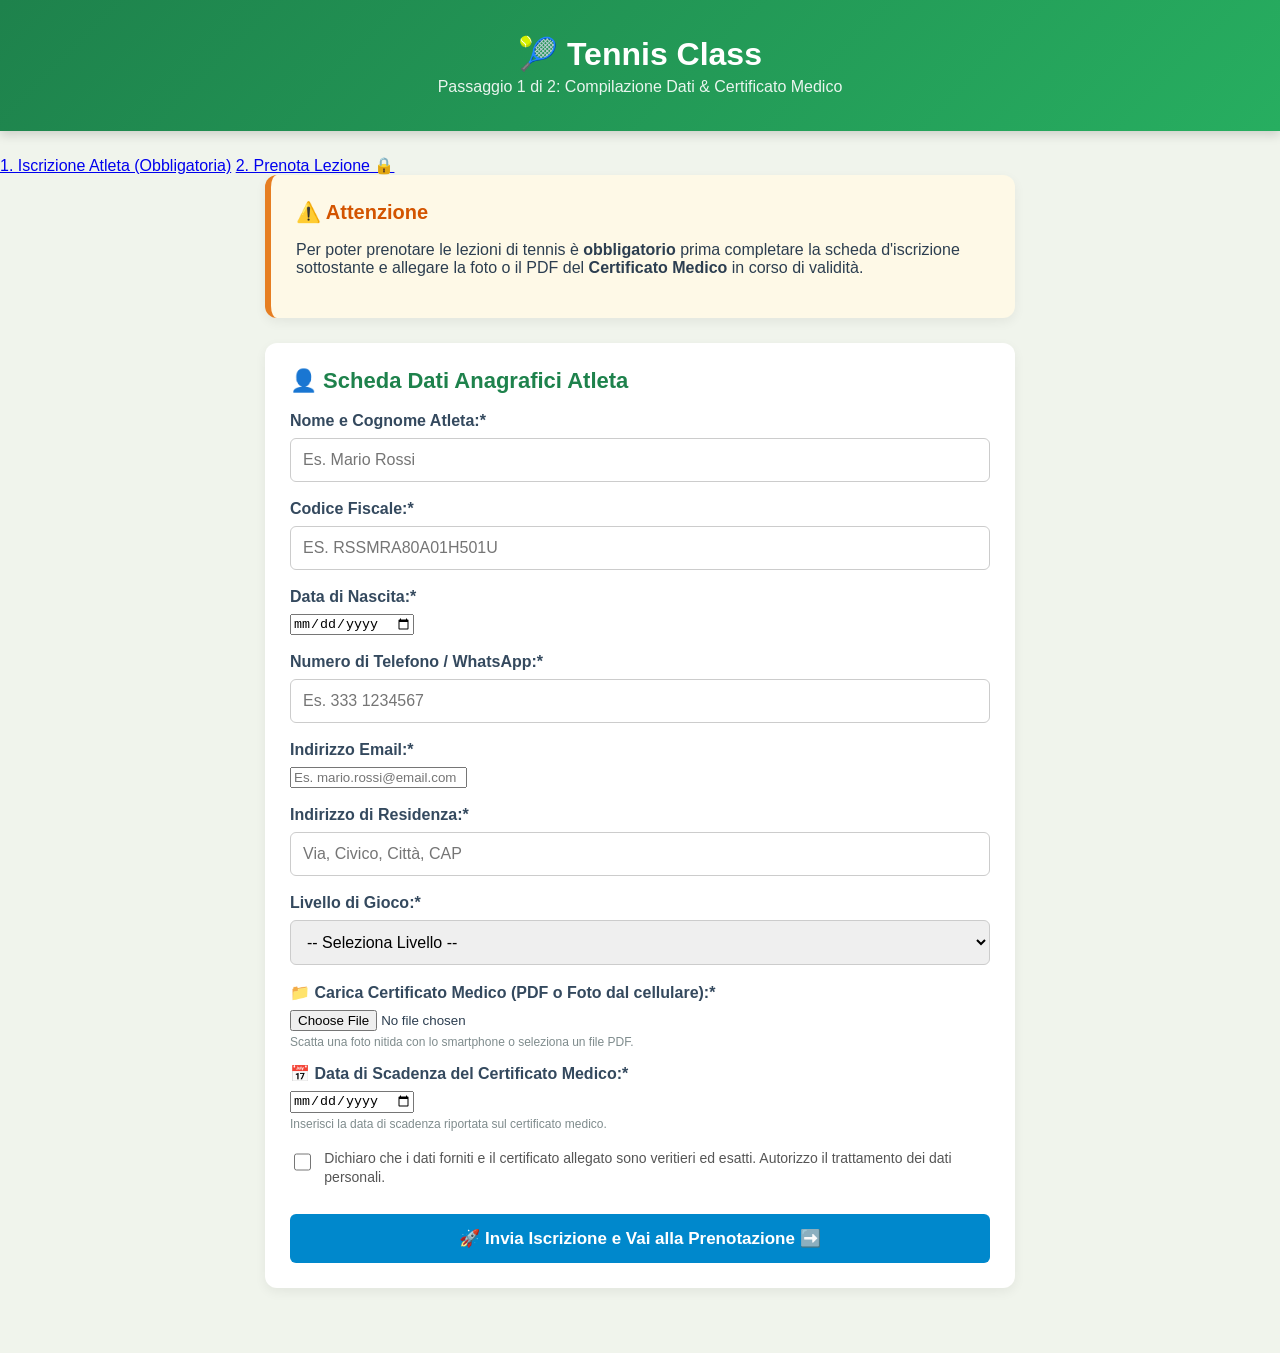
<file: index.html>
<!DOCTYPE html>
<html lang="it">
<head>
    <meta charset="UTF-8">
    <meta name="viewport" content="width=device-width, initial-scale=1.0">
    <title>Tennis Class - Passaggio 1: Iscrizione Atleta 🎾</title>
    <link rel="stylesheet" href="style.css">
</head>
<body>

    <!-- Intestazione -->
    <header class="header-club">
        <h1>🎾 Tennis Class</h1>
        <p>Passaggio 1 di 2: Compilazione Dati & Certificato Medico</p>
    </header>

    <!-- Navbar con stato di avanzamento -->
    <nav class="navbar">
        <a href="index.html" class="active">1. Iscrizione Atleta (Obbligatoria)</a>
        <a href="#" class="disabled-link" title="Completa prima l'iscrizione">2. Prenota Lezione 🔒</a>
    </nav>

    <div class="container">

        <!-- Sezione Regole e Requisiti -->
        <section class="card alert-card">
            <h2>⚠️ Attenzione</h2>
            <p>Per poter prenotare le lezioni di tennis è <strong>obbligatorio</strong> prima completare la scheda d'iscrizione sottostante e allegare la foto o il PDF del <strong>Certificato Medico</strong> in corso di validità.</p>
        </section>

        <!-- Modulo Iscrizione Atleta -->
        <section class="card form-card">
            <h2>👤 Scheda Dati Anagrafici Atleta</h2>
            <form id="formIscrizione">
                
                <div class="form-group">
                    <label for="nomeAtleta">Nome e Cognome Atleta:*</label>
                    <input type="text" id="nomeAtleta" required placeholder="Es. Mario Rossi">
                </div>

                <div class="form-row">
                    <div class="form-group col">
                        <label for="codiceFiscale">Codice Fiscale:*</label>
                        <input type="text" id="codiceFiscale" required placeholder="Es. RSSMRA80A01H501U" style="text-transform: uppercase;">
                    </div>
                    <div class="form-group col">
                        <label for="dataNascita">Data di Nascita:*</label>
                        <input type="date" id="dataNascita" required>
                    </div>
                </div>

                <div class="form-row">
                    <div class="form-group col">
                        <label for="telefono">Numero di Telefono / WhatsApp:*</label>
                        <input type="tel" id="telefono" required placeholder="Es. 333 1234567">
                    </div>
                    <div class="form-group col">
                        <label for="email">Indirizzo Email:*</label>
                        <input type="email" id="email" required placeholder="Es. mario.rossi@email.com">
                    </div>
                </div>

                <div class="form-group">
                    <label for="indirizzo">Indirizzo di Residenza:*</label>
                    <input type="text" id="indirizzo" required placeholder="Via, Civico, Città, CAP">
                </div>

                <div class="form-group">
                    <label for="livelloTennis">Livello di Gioco:*</label>
                    <select id="livelloTennis" required>
                        <option value="">-- Seleziona Livello --</option>
                        <option value="Principiante Assoluto">Principiante Assoluto</option>
                        <option value="Intermedio">Intermedio</option>
                        <option value="Avanzato / Agonista">Avanzato / Agonista</option>
                    </select>
                </div>

                <!-- Caricamento Certificato Medico e Data di Scadenza -->
                <div class="form-group upload-box">
                    <label for="certificatoMedico">📁 Carica Certificato Medico (PDF o Foto dal cellulare):*</label>
                    <input type="file" id="certificatoMedico" accept="image/*,application/pdf" capture="environment" required>
                    <small>Scatta una foto nitida con lo smartphone o seleziona un file PDF.</small>
                    <div id="filePreview" class="file-preview"></div>

                    <div style="margin-top: 15px;">
                        <label for="scadenzaCertificato">📅 Data di Scadenza del Certificato Medico:*</label>
                        <input type="date" id="scadenzaCertificato" required>
                        <small>Inserisci la data di scadenza riportata sul certificato medico.</small>
                    </div>
                </div>

                <div class="form-group checkbox-group">
                    <input type="checkbox" id="consensoPrivacy" required>
                    <label for="consensoPrivacy">Dichiaro che i dati forniti e il certificato allegato sono veritieri ed esatti. Autorizzo il trattamento dei dati personali.</label>
                </div>

                <button type="submit" class="btn-telegram">🚀 Invia Iscrizione e Vai alla Prenotazione ➡️</button>
            </form>

            <div id="alertMessaggio" class="messaggio" style="display: none;">
                ✅ Iscrizione inviata con successo! Reindirizzamento alla pagina prenotazioni in corso...
            </div>
        </section>

    </div>

    <script src="script.js"></script>
</body>
</html>
</file>
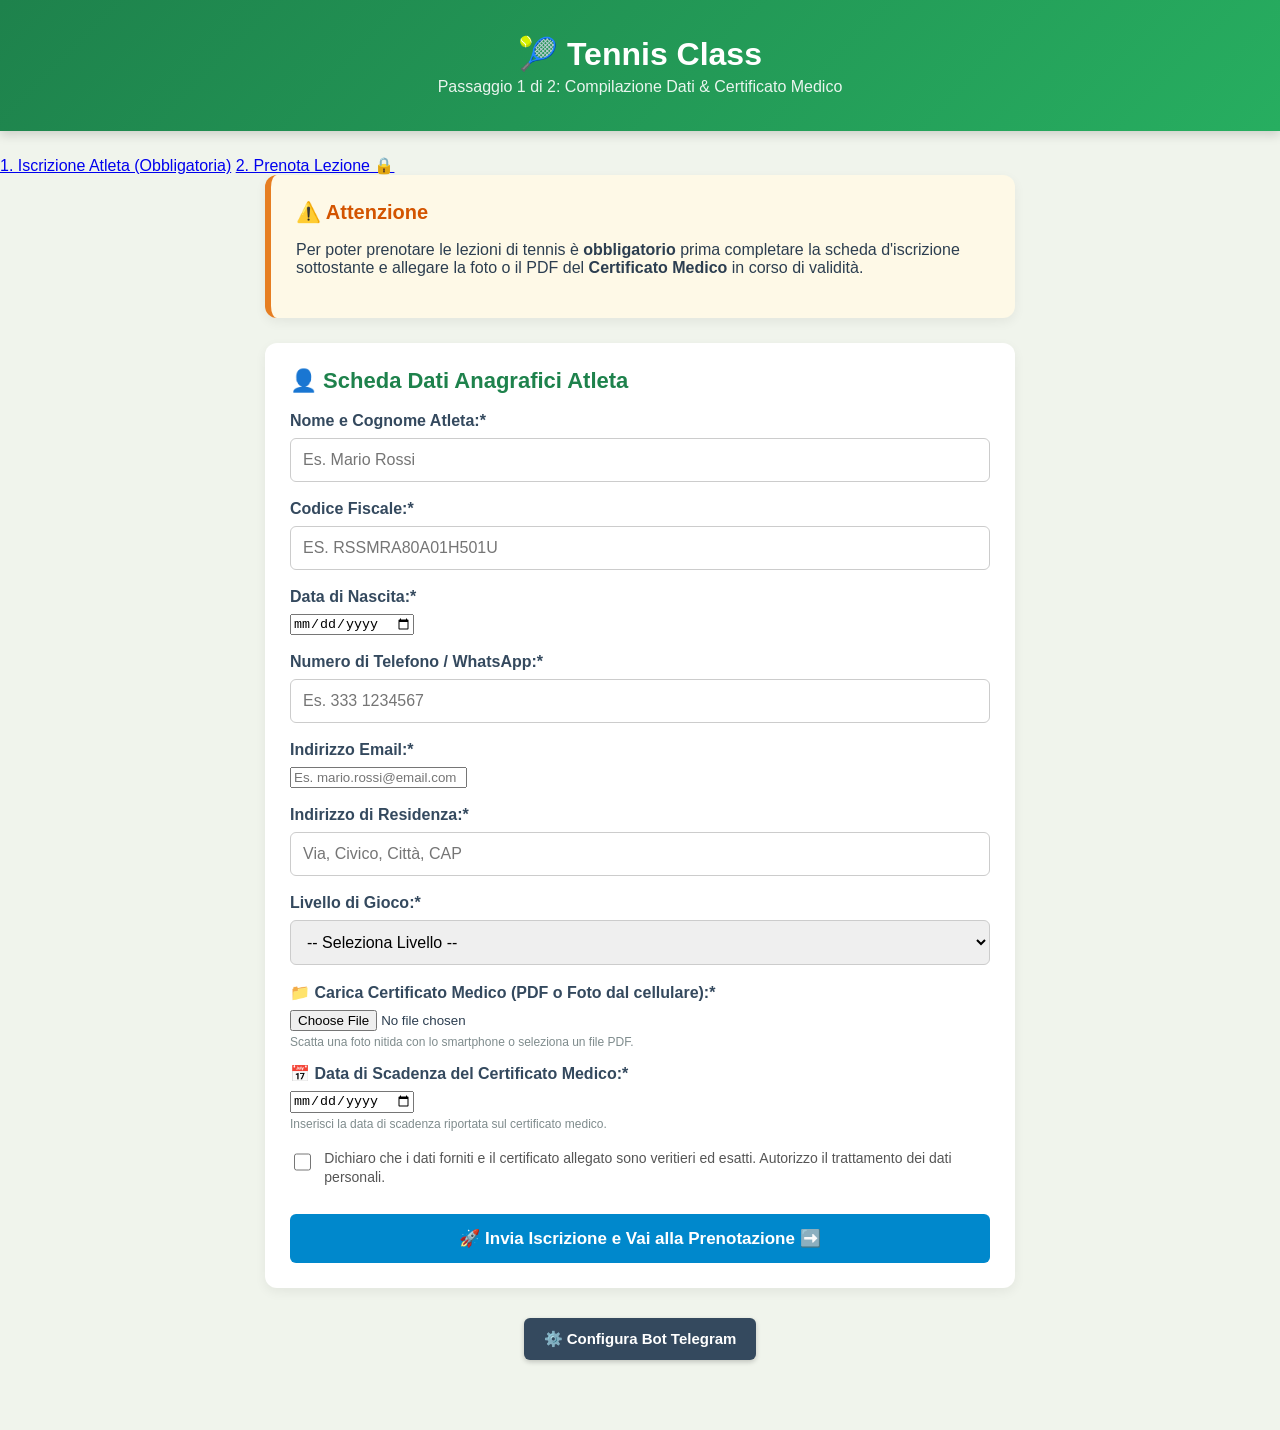
<file: PrenotazioniLezionidiTennis-main/index.html>
<!DOCTYPE html>
<html lang="it">
<head>
    <meta charset="UTF-8">
    <meta name="viewport" content="width=device-width, initial-scale=1.0">
    <title>Tennis Class - Passaggio 1: Iscrizione Atleta 🎾</title>
    <link rel="stylesheet" href="style.css">
</head>
<body>

    <!-- Intestazione -->
    <header class="header-club">
        <h1>🎾 Tennis Class</h1>
        <p>Passaggio 1 di 2: Compilazione Dati & Certificato Medico</p>
    </header>

    <!-- Navbar con stato di avanzamento -->
    <nav class="navbar">
        <a href="index.html" class="active">1. Iscrizione Atleta (Obbligatoria)</a>
        <a href="#" class="disabled-link" title="Completa prima l'iscrizione">2. Prenota Lezione 🔒</a>
    </nav>

    <div class="container">

        <!-- Sezione Regole e Requisiti -->
        <section class="card alert-card">
            <h2>⚠️ Attenzione</h2>
            <p>Per poter prenotare le lezioni di tennis è <strong>obbligatorio</strong> prima completare la scheda d'iscrizione sottostante e allegare la foto o il PDF del <strong>Certificato Medico</strong> in corso di validità.</p>
        </section>

        <!-- Modulo Iscrizione Atleta -->
        <section class="card form-card">
            <h2>👤 Scheda Dati Anagrafici Atleta</h2>
            <form id="formIscrizione">
                
                <div class="form-group">
                    <label for="nomeAtleta">Nome e Cognome Atleta:*</label>
                    <input type="text" id="nomeAtleta" required placeholder="Es. Mario Rossi">
                </div>

                <div class="form-row">
                    <div class="form-group col">
                        <label for="codiceFiscale">Codice Fiscale:*</label>
                        <input type="text" id="codiceFiscale" required placeholder="Es. RSSMRA80A01H501U" style="text-transform: uppercase;">
                    </div>
                    <div class="form-group col">
                        <label for="dataNascita">Data di Nascita:*</label>
                        <input type="date" id="dataNascita" required>
                    </div>
                </div>

                <div class="form-row">
                    <div class="form-group col">
                        <label for="telefono">Numero di Telefono / WhatsApp:*</label>
                        <input type="tel" id="telefono" required placeholder="Es. 333 1234567">
                    </div>
                    <div class="form-group col">
                        <label for="email">Indirizzo Email:*</label>
                        <input type="email" id="email" required placeholder="Es. mario.rossi@email.com">
                    </div>
                </div>

                <div class="form-group">
                    <label for="indirizzo">Indirizzo di Residenza:*</label>
                    <input type="text" id="indirizzo" required placeholder="Via, Civico, Città, CAP">
                </div>

                <div class="form-group">
                    <label for="livelloTennis">Livello di Gioco:*</label>
                    <select id="livelloTennis" required>
                        <option value="">-- Seleziona Livello --</option>
                        <option value="Principiante Assoluto">Principiante Assoluto</option>
                        <option value="Intermedio">Intermedio</option>
                        <option value="Avanzato / Agonista">Avanzato / Agonista</option>
                    </select>
                </div>

                <!-- Caricamento Certificato Medico e Data di Scadenza -->
                <div class="form-group upload-box">
                    <label for="certificatoMedico">📁 Carica Certificato Medico (PDF o Foto dal cellulare):*</label>
                    <input type="file" id="certificatoMedico" accept="image/*,application/pdf" capture="environment" required>
                    <small>Scatta una foto nitida con lo smartphone o seleziona un file PDF.</small>
                    <div id="filePreview" class="file-preview"></div>

                    <div style="margin-top: 15px;">
                        <label for="scadenzaCertificato">📅 Data di Scadenza del Certificato Medico:*</label>
                        <input type="date" id="scadenzaCertificato" required>
                        <small>Inserisci la data di scadenza riportata sul certificato medico.</small>
                    </div>
                </div>

                <div class="form-group checkbox-group">
                    <input type="checkbox" id="consensoPrivacy" required>
                    <label for="consensoPrivacy">Dichiaro che i dati forniti e il certificato allegato sono veritieri ed esatti. Autorizzo il trattamento dei dati personali.</label>
                </div>

                <button type="submit" class="btn-telegram">🚀 Invia Iscrizione e Vai alla Prenotazione ➡️</button>
            </form>

            <div id="alertMessaggio" class="messaggio" style="display: none;">
                ✅ Iscrizione inviata con successo! Reindirizzamento alla pagina prenotazioni in corso...
            </div>
        </section>

        <!-- Pulsante di Configurazione Bot (Visibile e pronto in fondo alla pagina) -->
        <div style="text-align: center; margin: 30px 0;">
            <button onclick="configuraBotSicuro()" style="background-color: #34495e; color: white; border: none; padding: 12px 20px; font-size: 15px; border-radius: 6px; cursor: pointer; font-weight: bold; box-shadow: 0 2px 5px rgba(0,0,0,0.2);">
                ⚙️ Configura Bot Telegram
            </button>
        </div>

    </div>

    <script src="script.js"></script>
</body>
</html>
</file>
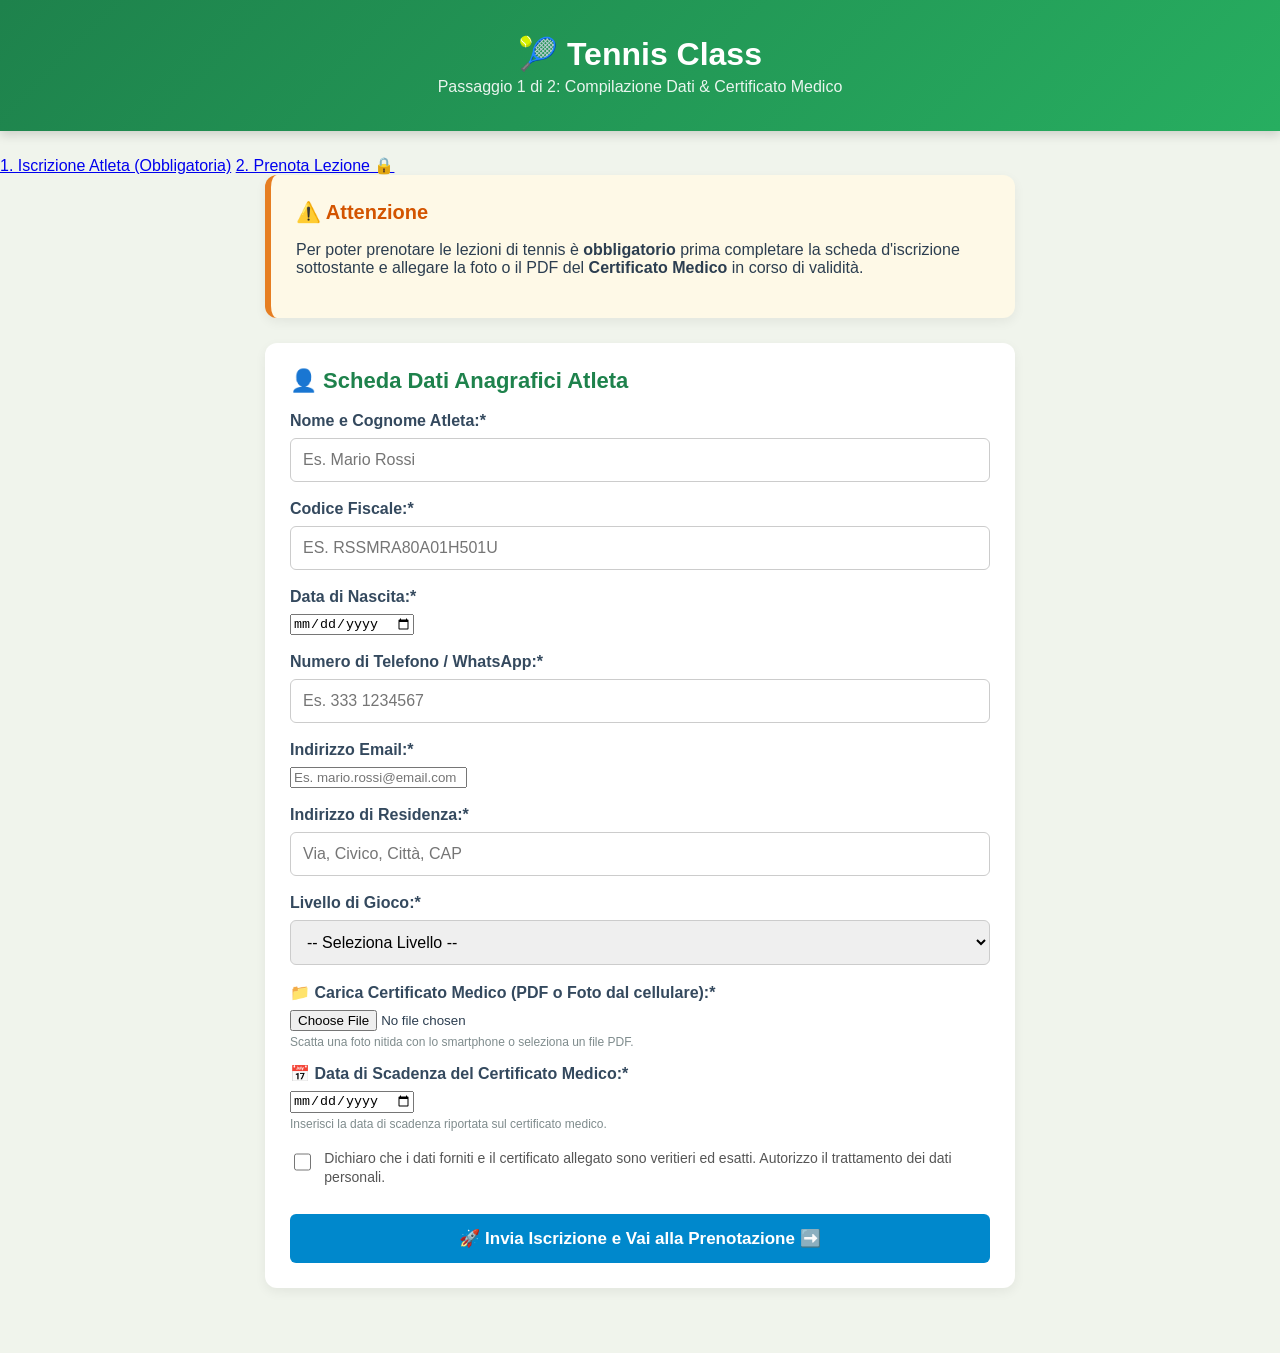
<file: prenota.html>
<!DOCTYPE html>
<html lang="it">
<head>
    <meta charset="UTF-8">
    <meta name="viewport" content="width=device-width, initial-scale=1.0">
    <title>Tennis Class - Passaggio 2: Prenota Lezione 🎾</title>
    <link rel="stylesheet" href="style.css">
</head>
<body>

    <!-- Intestazione -->
    <header class="header-club">
        <h1>🎾 Tennis Class</h1>
        <p>Passaggio 2 di 2: Prenotazione Lezione di Tennis</p>
    </header>

    <!-- Navbar -->
    <nav class="navbar">
        <a href="index.html">1. Modifica Iscrizione</a>
        <a href="prenota.html" class="active">2. Prenota Lezione</a>
    </nav>

    <div class="container">

        <!-- Banner Benvenuto Atleta -->
        <section class="card alert-card" id="bannerBenvenuto">
            <h2>👋 Benvenuto!</h2>
            <p id="testoAtletaConfermato">Iscrizione confermata. Ora puoi scegliere la data e l'ora per la tua lezione.</p>
        </section>

        <!-- Sezione Tariffe e Regola Pagamento -->
        <section class="card info-card">
            <h2>💶 Tariffe & Condizioni di Pagamento</h2>
            <div class="tariffe-grid">
                <div class="tariffa-item">
                    <h3>Lezione Singola</h3>
                    <p class="prezzo">30€ / ora</p>
                    <span>1 Giocatore con Maestro</span>
                </div>
                <div class="tariffa-item">
                    <h3>Lezione di Gruppo</h3>
                    <p class="prezzo">15€ a persona / ora</p>
                    <span>Specifica i nomi del gruppo</span>
                </div>
            </div>

            <!-- Avviso Pagamento -->
            <div class="regola-pagamento-box">
                💳 <strong>Modalità di Pagamento:</strong> Il pagamento delle lezioni deve essere effettuato <strong>in campo direttamente al maestro prima dell'inizio della lezione</strong> (in contanti, Satispay o POS).
            </div>
        </section>

        <!-- Modulo di Prenotazione Semplificato -->
        <section class="card form-card">
            <h2>📅 Richiedi la tua Lezione</h2>
            <form id="formPrenotazione">
                
                <div class="form-group">
                    <label for="tipoLezione">Tipo di Lezione:</label>
                    <select id="tipoLezione" required>
                        <option value="Singola">Lezione Singola (30€)</option>
                        <option value="Gruppo">Lezione di Gruppo (15€ / persona)</option>
                    </select>
                </div>

                <!-- Campo dinamico per i partecipanti del gruppo -->
                <div class="form-group" id="gruppoPartecipanti" style="display: none;">
                    <label for="partecipanti">Nomi degli altri Partecipanti del Gruppo:</label>
                    <input type="text" id="partecipanti" placeholder="Es. Luca Bianchi, Marco Verdi">
                    <small>Inserisci i nomi separati da virgola</small>
                </div>

                <!-- Solamente Data e Ora (Senza selezione campo) -->
                <div class="form-group">
                    <label for="dataOrarioDesiderato">Giorno e Orario Desiderato:*</label>
                    <input type="text" id="dataOrarioDesiderato" required placeholder="Es. Giovedì 15 Maggio alle ore 17:30">
                    <small>Scrivi liberamente la data e l'orario in cui vorresti giocare.</small>
                </div>

                <!-- Spunta Obbligatoria Disdetta -->
                <div class="form-group checkbox-group">
                    <input type="checkbox" id="confermaDisdetta" required>
                    <label for="confermaDisdetta">Accetto la regola della disdetta/spostamento entro almeno 3 giorni prima dell'orario stabilito.</label>
                </div>

                <!-- Spunta Obbligatoria Pagamento -->
                <div class="form-group checkbox-group">
                    <input type="checkbox" id="confermaPagamento" required>
                    <label for="confermaPagamento">Accetto di effettuare il pagamento direttamente al maestro prima dell'inizio della lezione.</label>
                </div>

                <button type="submit" class="btn-telegram">✈️ Invia Richiesta Prenotazione</button>
            </form>

            <div id="alertMessaggio" class="messaggio" style="display: none;">
                ✅ Richiesta inviata con successo al Tennis Club! Ti invieremo una conferma a breve.
            </div>
        </section>

        <!-- Sezione Storico Prenotazioni -->
        <section class="card lista-prenotazioni">
            <h3>📋 Le tue prenotazioni inviate:</h3>
            <div id="contenitoreLista">Nessuna prenotazione attiva.</div>
        </section>

    </div>

    <script src="script.js"></script>
</body>
</html>
</file>
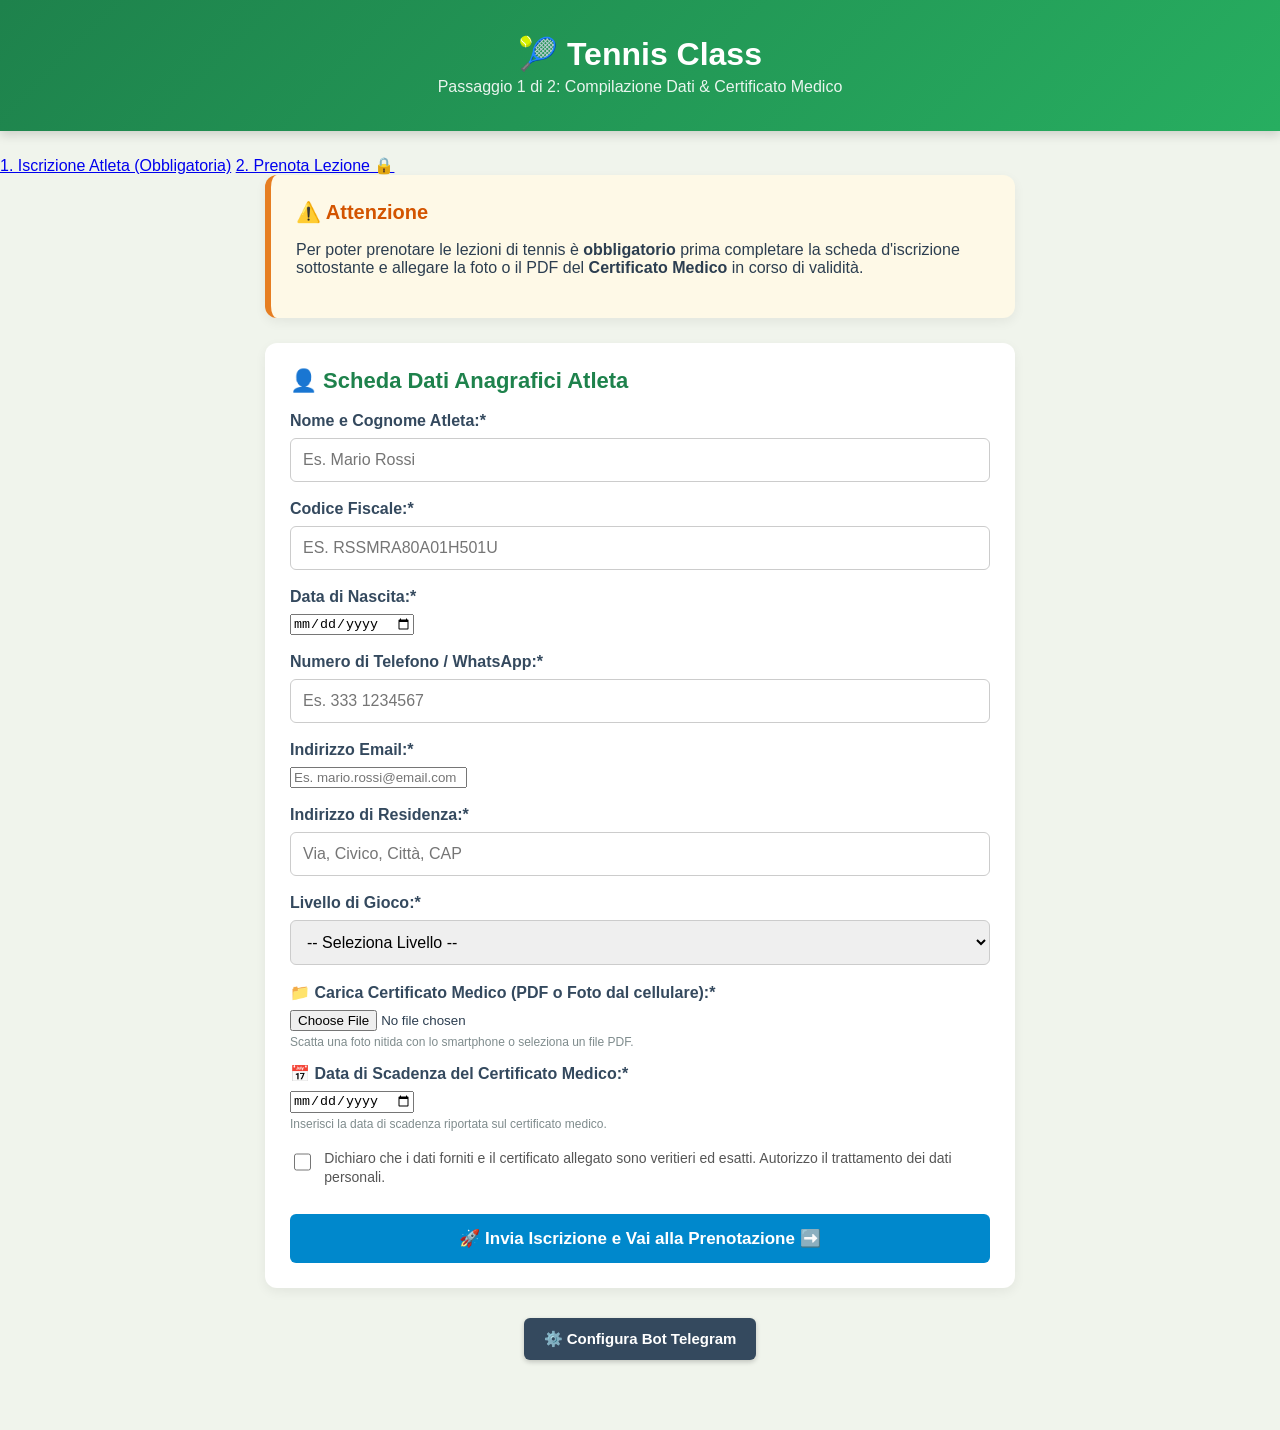
<file: PrenotazioniLezionidiTennis-main/prenota.html>
<!DOCTYPE html>
<html lang="it">
<head>
    <meta charset="UTF-8">
    <meta name="viewport" content="width=device-width, initial-scale=1.0">
    <title>Tennis Class - Passaggio 2: Prenota Lezione 🎾</title>
    <link rel="stylesheet" href="style.css">
</head>
<body>

    <!-- Intestazione -->
    <header class="header-club">
        <h1>🎾 Tennis Class</h1>
        <p>Passaggio 2 di 2: Prenotazione Lezione di Tennis</p>
    </header>

    <!-- Navbar -->
    <nav class="navbar">
        <a href="index.html">1. Modifica Iscrizione</a>
        <a href="prenota.html" class="active">2. Prenota Lezione</a>
    </nav>

    <div class="container">

        <!-- Banner Benvenuto Atleta -->
        <section class="card alert-card" id="bannerBenvenuto">
            <h2>👋 Benvenuto!</h2>
            <p id="testoAtletaConfermato">Iscrizione confermata. Ora puoi scegliere la data e l'ora per la tua lezione.</p>
        </section>

        <!-- Sezione Tariffe e Regola Pagamento -->
        <section class="card info-card">
            <h2>💶 Tariffe & Condizioni di Pagamento</h2>
            <div class="tariffe-grid">
                <div class="tariffa-item">
                    <h3>Lezione Singola</h3>
                    <p class="prezzo">30€ / ora</p>
                    <span>1 Giocatore con Maestro</span>
                </div>
                <div class="tariffa-item">
                    <h3>Lezione di Gruppo</h3>
                    <p class="prezzo">15€ a persona / ora</p>
                    <span>Specifica i nomi del gruppo</span>
                </div>
            </div>

            <!-- Avviso Pagamento -->
            <div class="regola-pagamento-box" style="margin-top: 15px; padding: 12px 15px; background-color: #eef9ff; border-left: 4px solid #3498db; border-radius: 6px; font-size: 0.95rem; color: #2c3e50;">
                💳 <strong>Modalità di Pagamento:</strong> Il pagamento delle lezioni deve essere effettuato <strong>in campo direttamente al maestro prima dell'inizio della lezione</strong> (in contanti, Satispay o POS).
            </div>
        </section>

        <!-- Modulo di Prenotazione Semplificato -->
        <section class="card form-card">
            <h2>📅 Richiedi la tua Lezione</h2>
            <form id="formPrenotazione">
                
                <div class="form-group">
                    <label for="tipoLezione">Tipo di Lezione:</label>
                    <select id="tipoLezione" required>
                        <option value="Singola">Lezione Singola (30€)</option>
                        <option value="Gruppo">Lezione di Gruppo (15€ / persona)</option>
                    </select>
                </div>

                <!-- Campo dinamico per i partecipanti del gruppo -->
                <div class="form-group" id="gruppoPartecipanti" style="display: none;">
                    <label for="partecipanti">Nomi degli altri Partecipanti del Gruppo:</label>
                    <input type="text" id="partecipanti" placeholder="Es. Luca Bianchi, Marco Verdi">
                    <small>Inserisci i nomi separati da virgola</small>
                </div>

                <!-- Solamente Data e Ora (Senza selezione campo) -->
                <div class="form-group">
                    <label for="dataOrarioDesiderato">Giorno e Orario Desiderato:*</label>
                    <input type="text" id="dataOrarioDesiderato" required placeholder="Es. Giovedì 15 Maggio alle ore 17:30">
                    <small>Scrivi liberamente la data e l'orario in cui vorresti giocare.</small>
                </div>

                <!-- Spunta Obbligatoria Disdetta -->
                <div class="form-group checkbox-group">
                    <input type="checkbox" id="confermaDisdetta" required>
                    <label for="confermaDisdetta">Accetto la regola della disdetta/spostamento entro almeno 3 giorni prima dell'orario stabilito.</label>
                </div>

                <!-- Spunta Obbligatoria Pagamento -->
                <div class="form-group checkbox-group">
                    <input type="checkbox" id="confermaPagamento" required>
                    <label for="confermaPagamento">Accetto di effettuare il pagamento direttamente al maestro prima dell'inizio della lezione.</label>
                </div>

                <button type="submit" class="btn-telegram">✈️ Invia Richiesta Prenotazione</button>
            </form>

            <div id="alertMessaggio" class="messaggio" style="display: none;">
                ✅ Richiesta inviata con successo al Tennis Club! Ti invieremo una conferma a breve.
            </div>
        </section>

        <!-- Sezione Storico Prenotazioni -->
        <section class="card lista-prenotazioni">
            <h3>📋 Le tue prenotazioni inviate:</h3>
            <div id="contenitoreLista">Nessuna prenotazione attiva.</div>
        </section>

        <!-- Pulsante di Configurazione Bot (Visibile e pronto in fondo alla pagina) -->
        <div style="text-align: center; margin: 30px 0;">
            <button onclick="configuraBotSicuro()" style="background-color: #34495e; color: white; border: none; padding: 12px 20px; font-size: 15px; border-radius: 6px; cursor: pointer; font-weight: bold; box-shadow: 0 2px 5px rgba(0,0,0,0.2);">
                ⚙️ Configura Bot Telegram
            </button>
        </div>

    </div>

    <script src="script.js"></script>
</body>
</html>
</file>
<file: style.css>
body {
font-family: 'Segoe UI', Tahoma, Geneva, Verdana, sans-serif;
background-color: #f0f4ec;
margin: 0;
padding: 0 0 40px 0;
color: #2c3e50;
}

.header-club {
background: linear-gradient(135deg, #1e824c, #27ae60);
color: white;
text-align: center;
padding: 35px 20px;
margin-bottom: 25px;
box-shadow: 0 4px 10px rgba(0,0,0,0.15);
}

.header-club h1 {
margin: 0;
font-size: 32px;
}

.header-club p {
margin: 5px 0 0 0;
opacity: 0.9;
}

.container {
max-width: 750px;
margin: 0 auto;
padding: 0 15px;
}

.card {
background: white;
padding: 25px;
border-radius: 12px;
box-shadow: 0 4px 12px rgba(0,0,0,0.06);
margin-bottom: 25px;
}

.alert-card {
border-left: 6px solid #e67e22;
background-color: #fef9e7;
}

.alert-card h2 {
color: #d35400;
margin-top: 0;
font-size: 20px;
}

.alert-card ul {
margin: 0;
padding-left: 20px;
line-height: 1.6;
}

.info-card h2, .form-card h2 {
margin-top: 0;
color: #1e824c;
font-size: 22px;
}

.tariffe-grid {
display: flex;
gap: 15px;
}

.tariffa-item {
flex: 1;
background: #f4f9f5;
padding: 15px;
border-radius: 8px;
border: 1px solid #d4edda;
text-align: center;
}

.tariffa-item h3 {
margin: 0 0 5px 0;
color: #27ae60;
}

.tariffa-item .prezzo {
font-size: 18px;
margin: 0 0 5px 0;
font-weight: bold;
color: #2c3e50;
}

.tariffa-item span {
font-size: 13px;
color: #7f8c8d;
}

.form-group {
margin-bottom: 18px;
}

.form-group small {
display: block;
margin-top: 4px;
color: #7f8c8d;
font-size: 12px;
}

label {
display: block;
margin-bottom: 8px;
font-weight: bold;
color: #34495e;
}

input[type="text"], input[type="tel"], select {
width: 100%;
padding: 12px;
border: 1px solid #ccc;
border-radius: 6px;
box-sizing: border-box;
font-size: 16px;
}

.checkbox-group {
display: flex;
align-items: flex-start;
gap: 10px;
}

.checkbox-group input {
margin-top: 4px;
width: 18px;
height: 18px;
}

.checkbox-group label {
font-weight: normal;
font-size: 14px;
color: #555;
line-height: 1.4;
}

.btn-telegram {
background-color: #0088cc;
color: white;
border: none;
padding: 14px 20px;
font-size: 17px;
border-radius: 6px;
cursor: pointer;
width: 100%;
font-weight: bold;
transition: background 0.2s;
}

.btn-telegram:hover {
background-color: #006699;
}

.messaggio {
margin-top: 15px;
padding: 12px;
background-color: #d4edda;
color: #155724;
border: 1px solid #c3e6cb;
border-radius: 6px;
text-align: center;
font-weight: bold;
}

.lista-prenotazioni h3 {
margin-top: 0;
}

.item-prenotazione {
background: #fdfefe;
padding: 12px 15px;
margin-bottom: 10px;
border-radius: 6px;
border-left: 5px solid #0088cc;
display: flex;
justify-content: space-between;
align-items: center;
border: 1px solid #eee;
}

.btn-cancella {
background-color: #e74c3c;
color: white;
border: none;
padding: 6px 12px;
border-radius: 4px;
cursor: pointer;
font-size: 12px;
width: auto;
}

.btn-cancella:hover {
background-color: #c0392b;
}

@media (max-width: 600px) {
.tariffe-grid {
flex-direction: column;
}
.navbar a.disabled-link {
    color: #a0a0a0;
    cursor: not-allowed;
    opacity: 0.6;
    pointer-events: none;
}

.regola-pagamento-box {
    margin-top: 15px;
    padding: 12px 15px;
    background-color: #eef9ff;
    border-left: 4px solid #3498db;
    border-radius: 6px;
    font-size: 0.95rem;
    color: #2c3e50;
</file>
<file: PrenotazioniLezionidiTennis-main/style.css>
body {
font-family: 'Segoe UI', Tahoma, Geneva, Verdana, sans-serif;
background-color: #f0f4ec;
margin: 0;
padding: 0 0 40px 0;
color: #2c3e50;
}

.header-club {
background: linear-gradient(135deg, #1e824c, #27ae60);
color: white;
text-align: center;
padding: 35px 20px;
margin-bottom: 25px;
box-shadow: 0 4px 10px rgba(0,0,0,0.15);
}

.header-club h1 {
margin: 0;
font-size: 32px;
}

.header-club p {
margin: 5px 0 0 0;
opacity: 0.9;
}

.container {
max-width: 750px;
margin: 0 auto;
padding: 0 15px;
}

.card {
background: white;
padding: 25px;
border-radius: 12px;
box-shadow: 0 4px 12px rgba(0,0,0,0.06);
margin-bottom: 25px;
}

.alert-card {
border-left: 6px solid #e67e22;
background-color: #fef9e7;
}

.alert-card h2 {
color: #d35400;
margin-top: 0;
font-size: 20px;
}

.alert-card ul {
margin: 0;
padding-left: 20px;
line-height: 1.6;
}

.info-card h2, .form-card h2 {
margin-top: 0;
color: #1e824c;
font-size: 22px;
}

.tariffe-grid {
display: flex;
gap: 15px;
}

.tariffa-item {
flex: 1;
background: #f4f9f5;
padding: 15px;
border-radius: 8px;
border: 1px solid #d4edda;
text-align: center;
}

.tariffa-item h3 {
margin: 0 0 5px 0;
color: #27ae60;
}

.tariffa-item .prezzo {
font-size: 18px;
margin: 0 0 5px 0;
font-weight: bold;
color: #2c3e50;
}

.tariffa-item span {
font-size: 13px;
color: #7f8c8d;
}

.form-group {
margin-bottom: 18px;
}

.form-group small {
display: block;
margin-top: 4px;
color: #7f8c8d;
font-size: 12px;
}

label {
display: block;
margin-bottom: 8px;
font-weight: bold;
color: #34495e;
}

input[type="text"], input[type="tel"], select {
width: 100%;
padding: 12px;
border: 1px solid #ccc;
border-radius: 6px;
box-sizing: border-box;
font-size: 16px;
}

.checkbox-group {
display: flex;
align-items: flex-start;
gap: 10px;
}

.checkbox-group input {
margin-top: 4px;
width: 18px;
height: 18px;
}

.checkbox-group label {
font-weight: normal;
font-size: 14px;
color: #555;
line-height: 1.4;
}

.btn-telegram {
background-color: #0088cc;
color: white;
border: none;
padding: 14px 20px;
font-size: 17px;
border-radius: 6px;
cursor: pointer;
width: 100%;
font-weight: bold;
transition: background 0.2s;
}

.btn-telegram:hover {
background-color: #006699;
}

.messaggio {
margin-top: 15px;
padding: 12px;
background-color: #d4edda;
color: #155724;
border: 1px solid #c3e6cb;
border-radius: 6px;
text-align: center;
font-weight: bold;
}

.lista-prenotazioni h3 {
margin-top: 0;
}

.item-prenotazione {
background: #fdfefe;
padding: 12px 15px;
margin-bottom: 10px;
border-radius: 6px;
border-left: 5px solid #0088cc;
display: flex;
justify-content: space-between;
align-items: center;
border: 1px solid #eee;
}

.btn-cancella {
background-color: #e74c3c;
color: white;
border: none;
padding: 6px 12px;
border-radius: 4px;
cursor: pointer;
font-size: 12px;
width: auto;
}

.btn-cancella:hover {
background-color: #c0392b;
}

@media (max-width: 600px) {
.tariffe-grid {
flex-direction: column;
}
.navbar a.disabled-link {
    color: #a0a0a0;
    cursor: not-allowed;
    opacity: 0.6;
    pointer-events: none;
}

.regola-pagamento-box {
    margin-top: 15px;
    padding: 12px 15px;
    background-color: #eef9ff;
    border-left: 4px solid #3498db;
    border-radius: 6px;
    font-size: 0.95rem;
    color: #2c3e50;
{

/* Stile per il pulsante di configurazione bot nel footer */
.footer-config {
    text-align: center;
    margin-top: 40px;
    padding: 20px;
}

.btn-config {
    background-color: #7f8c8d;
    color: white;
    border: none;
    padding: 8px 14px;
    font-size: 13px;
    border-radius: 4px;
    cursor: pointer;
    transition: background 0.2s;
}

.btn-config:hover {
    background-color: #34495e;
}
</file>
